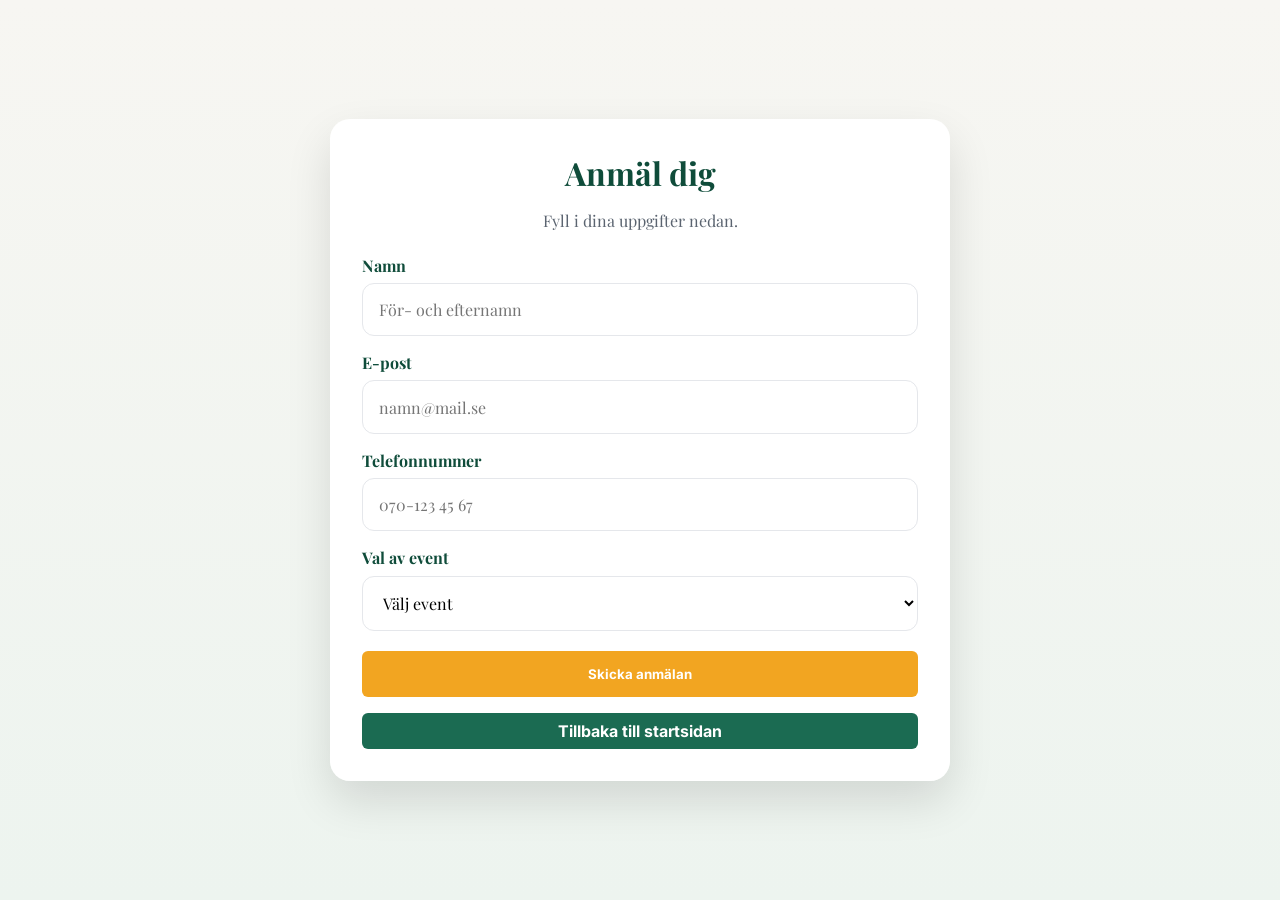
<file: registerForm.html>
<!doctype html>
<html lang="sv">
  <head>
    <meta charset="UTF-8" />
    <meta name="viewport" content="width=device-width, initial-scale=1.0" />
    <title>Anmälan | Bonnaboll</title>
    <meta
      name="description"
      content="Anmälan till Bonnaboll med namn, e-post, telefonnummer och val av event." />
    <link rel="icon" href="images/bonnalogo.jpeg" type="image/jpeg" />
    <link rel="preconnect" href="https://fonts.googleapis.com" />
    <link rel="preconnect" href="https://fonts.gstatic.com" crossorigin />
    <link
      href="https://fonts.googleapis.com/css2?family=Inter:wght@400;500;600;700;800&family=Playfair+Display:wght@600;700;800&display=swap"
      rel="stylesheet" />
    <link rel="stylesheet" href="style.css" />
    <link rel="stylesheet" href="registerForm.css" />
  </head>
  <body class="register-page-body">
    <main class="register-page">
      <form class="register-card" action="sendmail.php" method="POST">
        <input type="hidden" name="form_type" value="registration" />

        <h1>Anmäl dig</h1>
        <p class="register-intro">Fyll i dina uppgifter nedan.</p>

        <div class="register-field">
          <label for="name">Namn</label>
          <input
            type="text"
            id="name"
            name="name"
            placeholder="För- och efternamn"
            required />
        </div>

        <div class="register-field">
          <label for="email">E-post</label>
          <input
            type="email"
            id="email"
            name="email"
            placeholder="namn@mail.se"
            required />
        </div>

        <div class="register-field">
          <label for="phone">Telefonnummer</label>
          <input
            type="tel"
            id="phone"
            name="phone"
            placeholder="070-123 45 67"
            required />
        </div>

        <div class="register-field">
          <label for="event_choice">Val av event</label>
          <select name="event_choice" id="event_choice" required>
            <option value="" disabled selected>Välj event</option>
            <option value="Bonnaboll 2025">Bonnaboll 2026</option>
            <option value="Bonnatrav 2025">Bonnatrav 2026</option>
          </select>
        </div>

        <button type="submit" class="btn btn-primary register-submit">
          Skicka anmälan
        </button>
        <a class="btn btn-secondary" href="index.html">
          Tillbaka till startsidan
        </a>
      </form>
    </main>
  </body>
</html>
</file>
<file: style.css>
@import url("https://fonts.googleapis.com/css2?family=Playfair+Display:ital,wght@0,400..900;1,400..900&display=swap");
@import url("https://fonts.googleapis.com/css2?family=Inter:ital,opsz,wght@0,14..32,100..900;1,14..32,100..900&family=Playfair+Display:ital,wght@0,400..900;1,400..900&display=swap");

:root {
  --font-heading: "Playfair Display", serif;
  --font-body: "Inter", sans-serif;
  --green-dark: #0f4c3a;
  --green: #1b6b52;
  --green-light: #2f8a68;
  --orange: #f2a521;
  --orange-hover: #db9418;
  --bg-light: #f7f6f2;
  --white: #ffffff;
  --text-dark: #1f2933;
  --text-muted: #5b6470;
  --border: #e5e7eb;
  --shadow: 0 10px 30px rgba(0, 0, 0, 0.12);
  --radius: 18px;
  --container: 1180px;
}

* {
  margin: 0;
  padding: 0;
  box-sizing: border-box;
}

body {
  background-color: var(--bg-light);
  font-family: var(--font-body);
}

h1,
h2,
h3,
h4,
h5,
h6,
p,
span,
a,
li,
label,
option,
textarea,
select,
button {
  font-family: var(--font-heading);
}

button,
input,
textarea,
select {
  font-family: var(--font-body);
}

img {
}

a {
  all: unset;
  cursor: pointer;
  color: white;
}

ul {
  list-style: none;
}

li {
  list-style: none;
}

.container {
  width: 100%;
  /* padding: 0 1rem; */
  margin: 0 auto;
  box-shadow:
    -8px 0 16px -8px rgba(0, 0, 0, 0.3),
    8px 0 16px -8px rgba(0, 0, 0, 0.3);
  position: relative;
}

.section {
}

.section-light {
}

.section-heading {
}

.btn {
  display: flex;
  align-items: center;
  justify-content: center;
}

.btn-primary {
  background-color: var(--orange);
  color: var(--white);
  padding: 0.5rem 1rem;
  border-radius: 6px;
  font-weight: bold;
  border: none;
}

.btn-primary:hover {
  background-color: var(--orange-hover);
  transform: translateY(-2px);
  box-shadow: var(--shadow);
}

.btn-secondary {
  background-color: var(--green);
  color: var(--white);
  padding: 0.5rem 1rem;
  border-radius: 6px;
  font-weight: bold;
  border: none;
}
.btn-secondary:hover {
  background-color: var(--green-light);
  transform: translateY(-2px);
  box-shadow: var(--shadow);
}

.btn-outline {
}

.btn-outline:hover {
}

/* HEADER */

.site-header {
  background: rgba(0, 0, 0, 0.4);
  backdrop-filter: blur(10px);
  width: 100%;
  height: 60px;
  /* position: absolute; */
  position: fixed;
  transform: translateX(-50%);
  left: 50%;
  display: flex;
  align-items: center;
  flex-direction: row-reverse;
  justify-content: space-between;
  padding: 0% 1rem;
  z-index: 1000;
}
.mobile-menu {
  display: block;
}
.mobile-menu-toggle {
  background: none;
  border: none;
  font-size: 1.5rem;
  cursor: pointer;
  color: white;
}
.nav-wrapper {
  display: none;
  flex-direction: column;
  gap: 1rem;
  padding: 1rem;
  position: absolute;
  width: 100%;
  top: 100%;
  left: 0;
}
.nav-wrapper.active {
  display: flex;
  background: rgba(0, 0, 0, 0.4);
  backdrop-filter: blur(10px);
}
.nav-list {
  display: flex;
  flex-direction: column;
  text-align: center;
  gap: 1rem;
  /* width: 100%; */
  font-size: 24px;
  padding: 1rem;
  margin: auto 0;
}

.logo {
  display: flex;
  align-items: center;
  gap: 1rem;
}
.logo img {
  height: 40px;
}

.header-cta {
  display: none;
}
/* HERO */

.hero {
  background-image: url(/images/hero.avif);
  background-size: cover;
  background-position: center;
  background-repeat: no-repeat;
  height: 600px;
  display: grid;
  place-items: center;
}

.hero h1 {
  font-size: 2rem;
  color: var(--white);
  text-align: center;
  display: flex;
  flex-direction: column;
  text-shadow: 1px 1px 4px rgba(0, 0, 0, 0.5);
  span {
    font-size: 3rem;
  }
}
.hero-content p {
  margin-top: 1rem;
  font-size: 1.2rem;
  color: var(--white);
  text-align: center;
  place-self: center;
  max-width: 600px;
  text-shadow: 1px 1px 4px rgba(0, 0, 0, 0.5);
}

.hero-text {
}

.hero-cta {
  display: flex;
  gap: 2rem;
  justify-content: center;
  margin-top: 2rem;
}

/* ABOUT */
.about-section {
  background-color: var(--bg-light);
}
.about-grid {
  display: flex;
  flex-direction: column;
  align-items: center;
  gap: 1rem;
}
.about-grid img {
  width: 80%;
  border-radius: var(--radius);
}
.about-grid p {
  text-align: center;
  line-height: 1.6;
}
.about-text {
  display: flex;
  flex-direction: column;
  align-items: center;
  gap: 1rem;
}
.about-check {
  display: flex;
  gap: 1rem;
  align-items: center;
  justify-content: center;
  flex-wrap: wrap;
  width: 100%;
  max-width: 100%;
}
.about-check span {
  display: flex;
  align-items: center;
  gap: 0.5rem;
  i {
    color: var(--green);
  }
}
/* about bonnatrav */
.about-bonnatrav {
  background-color: var(--bg-light);
}
.about-bonnatrav-grid {
  display: flex;
  flex-direction: column;
  align-items: center;
  gap: 1rem;
}
.about-bonnatrav-grid img {
  width: 80%;
  border-radius: var(--radius);
}
.about-bonnatrav-grid p {
  text-align: center;
  line-height: 1.6;
}
.about-bonnatrav-text {
  display: flex;
  flex-direction: column;
  align-items: center;
  gap: 1rem;
}

/* CARDS */
.section-title {
  font-size: 2.2rem;
  text-align: center;
  margin-bottom: 2rem;
  color: #0f4c3a;
}

.cta-cards-section {
  background: #f7f3ee;
}

.cta-cards {
  display: grid;
  grid-template-columns: repeat(2, 1fr);
  gap: 1.5rem;
}

.cta-card {
  position: relative;
  min-height: 320px;
  background-size: cover;
  background-position: center;
  border-radius: 16px;
  overflow: hidden;
}

.cta-overlay {
  position: absolute;
  inset: 0;
  background: linear-gradient(to top, rgba(0, 0, 0, 0.7), rgba(0, 0, 0, 0.2));
}

.cta-card-content {
  position: relative;
  z-index: 1;
  height: 100%;
  display: flex;
  flex-direction: column;
  justify-content: end;
  align-items: center;
  padding: 2rem;
  color: white;
}

.cta-card-content h3 {
  font-size: 2rem;
  margin-bottom: 1rem;
}

.partners-section {
  background: #fff;
}

.partners-intro {
  max-width: 700px;
  margin: 0 auto 1.5rem;
  text-align: center;
  color: var(--text-muted);
  line-height: 1.6;
}

.partners-carousel {
  display: flex;
  align-items: center;
  gap: 1rem;
}

.carousel-viewport {
  overflow: hidden;
  width: 100%;
}

.carousel-track {
  display: flex;
  gap: 1rem;
  overflow-x: auto;
  scroll-snap-type: x mandatory;
  scroll-behavior: smooth;
  scrollbar-width: none;
  padding-bottom: 0.25rem;
}

.carousel-track::-webkit-scrollbar {
  display: none;
}

.carousel-slide {
  flex: 0 0 100%;
  scroll-snap-align: start;
}

.partner-card {
  width: 300px;
  height: 200px;
  background-color: #1f2933;
  padding: 1rem;
  border-radius: 10px;
}
.partner-card img {
  width: 100%;
  height: 100%;
  object-fit: contain;
}

.contact-section {
  position: relative;
  background: url("/images/kontakt.jpg") center/cover no-repeat;
  z-index: 0;
}

.contact-overlay {
  position: absolute;
  inset: 0;
  background: rgba(0, 0, 0, 0.55);
}

.contact-content {
  position: relative;
  z-index: 1;
  display: grid;
  grid-template-columns: 1fr 1fr;
  gap: 2rem;
  align-items: start;
}

.contact-box {
  color: white;
  padding-left: 0.5rem;
}

.contact-box h2 {
  font-size: 2.5rem;
  margin-bottom: 1rem;
}
.socials {
  display: flex;
  gap: 1rem;
  margin-top: 1rem;
  font-size: 30px;
}

.contact-form {
  background: rgba(255, 255, 255, 0.95);
  padding: 2rem;
  border-radius: 16px;
  display: flex;
  flex-direction: column;
  grid-row: 2 / 3;
  grid-column: 1 / 3;
  gap: 1rem;
}

.contact-form input,
.contact-form textarea {
  width: 100%;
  padding: 1rem;
  border: none;
  border-radius: 10px;
  font-size: 1rem;
}
.multiselect-dropdown {
  width: 100%;
  padding: 1rem;
  border: none;
  border-radius: 10px;
  font-size: 1rem;
}

/* Responsive */
.inner-container {
  width: 100%;
  padding: 3rem 1rem;
  margin: 0 auto;
}

/* Tablets */
@media (min-width: 768px) {
  .container {
    max-width: 720px;
  }
  .site-header {
    flex-direction: row;
    justify-content: start;
    border-bottom-left-radius: var(--radius);
    border-bottom-right-radius: var(--radius);
    position: absolute;
    gap: 4rem;
  }
  .mobile-menu {
    display: none;
  }
  .nav-wrapper {
    display: flex;
    flex-direction: row;
    gap: 2rem;
    background-color: transparent;
    position: static;
    width: auto;
    padding: 0;
  }
  .nav-list {
    flex-direction: row;
    gap: 1rem;
    font-size: 14px;
    padding: 0;
  }
  .header-cta {
    display: inline-block;
  }

  /* hero */
  .hero h1 {
    font-size: 3rem;
    span {
      font-size: 4rem;
    }
  }
  .hero-cta {
    .cta-button {
      padding: 0.75rem 1.5rem;
    }
  }

  /* about */
  .about-grid {
    flex-direction: row;
    gap: 2rem;
  }
  .about-grid img {
    width: 30%;
  }
  .about-bonnatrav-grid {
    flex-direction: row-reverse;
    gap: 2rem;
  }
  .about-bonnatrav-grid img {
    width: 30%;
  }
  .cta-cards-section {
    padding: 4rem 2rem;
  }
  .partners-section {
    padding: 4rem 3rem;
  }
  .carousel-slide {
    flex: 0 0 calc((100% - 1rem) / 2);
  }
  .carousel-btn {
    display: grid;
  }

  /* contact */
  .contact-box {
    padding-left: 5rem;
  }
}

/* Laptop */
@media (min-width: 1024px) {
  .container {
    max-width: 960px;
  }
  .nav-list {
    gap: 2rem;
    font-size: 14px;
    position: absolute;
    transform: translate(-50%, -50%);
    left: 50%;
    top: 50%;
  }
  .carousel-slide {
    flex: 0 0 calc((100% - 2rem) / 3);
  }
  .contact-form {
    grid-row: 1 / 2;
    grid-column: 2 / 3;
  }
}

/* Desktop */
@media (min-width: 1280px) {
  .container {
    max-width: 1140px;
  }
  .nav-list {
    font-size: 16px;
  }
}

/* Large screens */
@media (min-width: 1536px) {
  .container {
    max-width: 1320px;
  }
}
</file>
<file: registerForm.css>
.register-page-body {
  min-height: 100vh;
  background: linear-gradient(180deg, #f7f6f2 0%, #edf4ef 100%);
}

.register-page {
  min-height: 100vh;
  display: flex;
  align-items: center;
  justify-content: center;
  padding: 1.5rem;
}

.register-card {
  width: 100%;
  max-width: 620px;
  background: rgba(255, 255, 255, 0.98);
  border-radius: 20px;
  box-shadow: 0 20px 45px rgba(0, 0, 0, 0.12);
  padding: 1.5rem;
  display: flex;
  flex-direction: column;
  gap: 1rem;
}

.register-card h1 {
  color: var(--green-dark);
  text-align: center;
}

.register-intro {
  text-align: center;
  color: var(--text-muted);
  margin-bottom: 0.5rem;
}

.register-field {
  display: flex;
  flex-direction: column;
  gap: 0.45rem;
}

.register-field label {
  font-weight: 700;
  color: var(--green-dark);
}

.register-field input,
.register-field select {
  width: 100%;
  padding: 0.95rem 1rem;
  border: 1px solid var(--border);
  border-radius: 12px;
  font-size: 1rem;
  background: var(--white);
  font-family: var(--font-heading);
}

.register-field input:focus,
.register-field select:focus {
  outline: none;
  border-color: var(--green);
  box-shadow: 0 0 0 4px rgba(27, 107, 82, 0.12);
}

.register-submit {
  width: 100%;
  padding: 0.95rem 1.2rem;
  margin-top: 0.25rem;
}

@media (min-width: 768px) {
  .register-card {
    padding: 2rem;
  }
}
</file>
